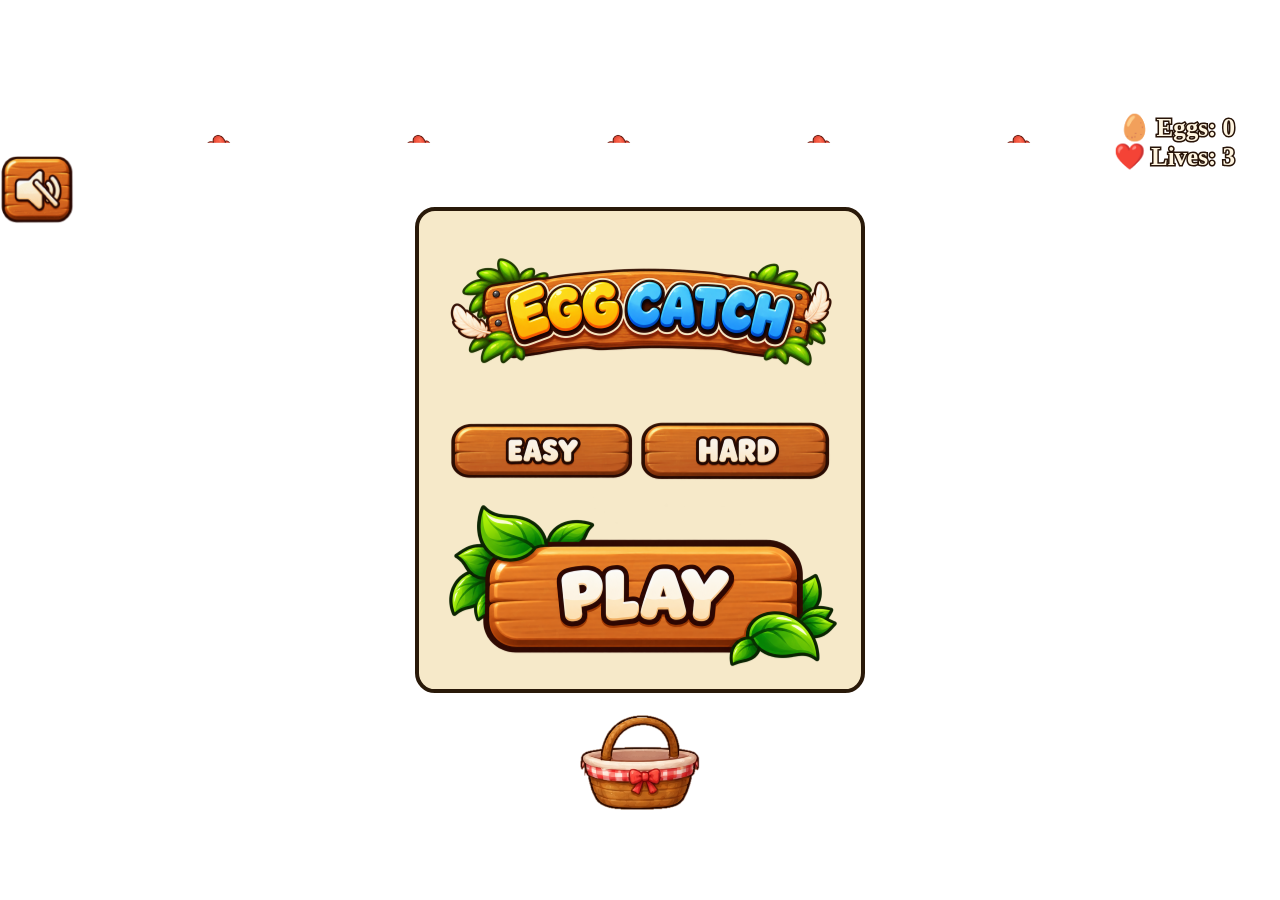
<file: index.html>
<!DOCTYPE html>
<html lang="en">
<head>
    <meta charset="UTF-8">
    <meta http-equiv="refresh" content="0; url=codes/hengame.html">
    <title>Hen Catch</title>
</head>
<body>
    <p>Opening Hen Catch.</p>
</body>
</html>
</file>
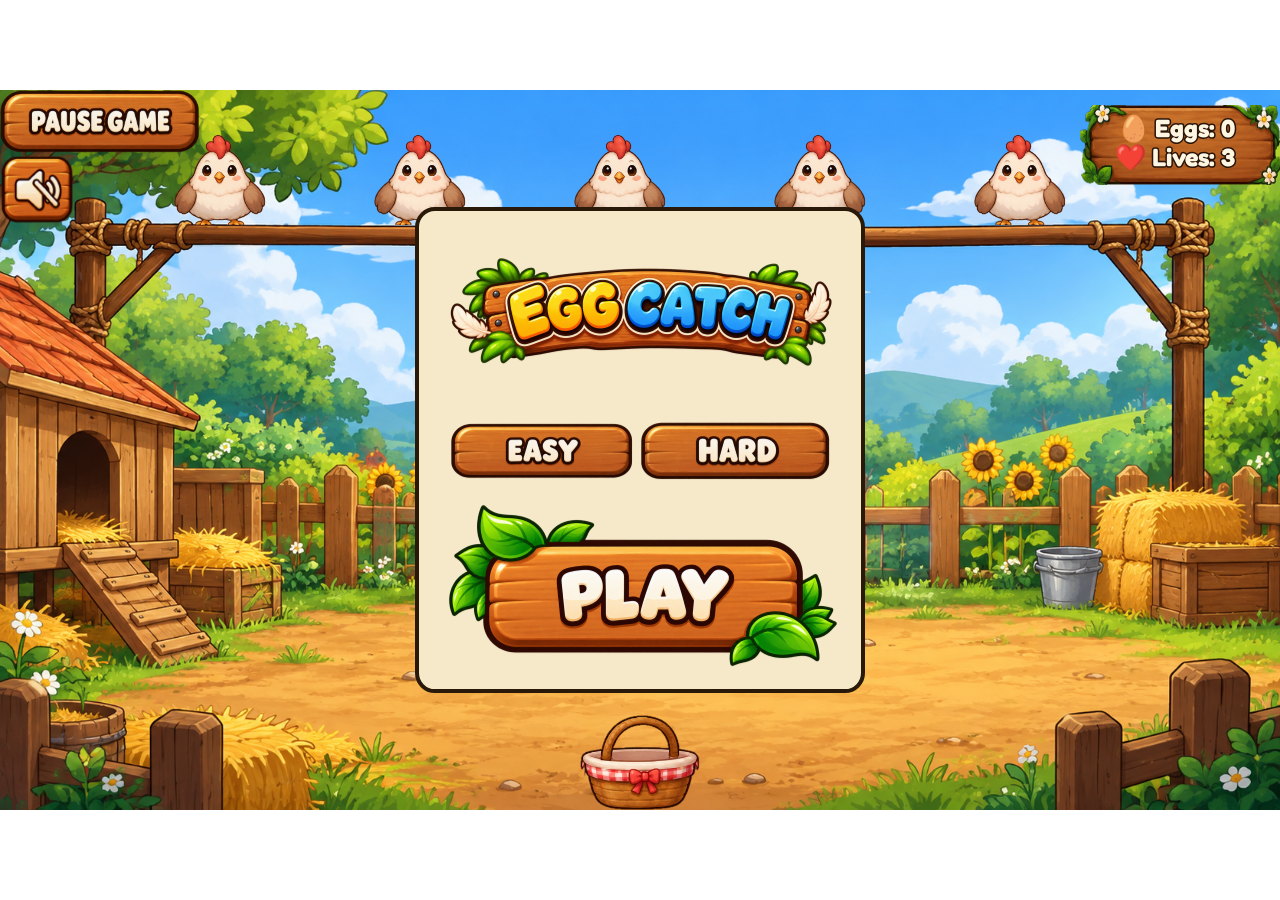
<file: codes/hengame.html>
<!DOCTYPE html>
<html lang='en'>

<head>
    <meta charset='utf-8'>
    <meta name='viewport' content='width=device-width, initial-scale=1'>
    <title>Hen Catch</title>
    <link rel="icon" type="image/png" href="../assets/ui/icon.jpg">
    <link rel='stylesheet' href='henstyle.css'>
    <link href="https://fonts.googleapis.com/css2?family=Fredoka:wght@400;500;600;700&display=swap" rel="stylesheet">
    
</head>

<body>

    <div class="game-container">

        <div class="game">
            <button id="muteBtn"><img src="../assets/ui/mute.png" alt="Mute"></button>
            <div id="startScreen">
                <h1> <img src="../assets/ui/Egg Catch Wooden Game Banner.png" alt="Hen Catch"> </h1>
                <div>
                <button id="easyBtn"><img src="../assets/ui/easy.png"></button>
                <button id="hardBtn"><img src="../assets/ui/hard.png"></button>
                </div>
                <button id="startBtn"><img src="../assets/ui/play_button.png"></button>
            </div>
            <img src="../assets/hen_idle/hen_idle_1.png" class="hen">
            <img src="../assets/hen_idle/hen_idle_1.png" class="hen" id="hen1">
            <img src="../assets/hen_idle/hen_idle_1.png" class="hen" id="hen2">
            <img src="../assets/hen_idle/hen_idle_1.png" class="hen" id="hen3">
            <img src="../assets/hen_idle/hen_idle_1.png" class="hen" id="hen4">

            <img id="basket" src="../assets/basket/basket_idle.png" class="Basket">
            <div id="scoreBoard">
                <div id="eggCounter">🥚 Eggs: 0</div>
                <div id="eggLives">❤️ Lives: 3</div>
            </div>
            <button id="Pause"><img src="../assets/ui/pause_button.png" alt="Pause"></button>
            <div id="gameOverPopup">
                <h1><img src="../assets/ui/game_over.png" alt="Game Over"></h1>
                <div id="finalScoreBoard">
                    <p id="finalScore">Eggs Caught: 0</p>
                </div>
                <button id="restartBtn"><img src="../assets/ui/restart_button.png"></button>
            </div>

        </div>


    </div>

    <script src="henscript.js"></script>
</body>

</html>
</file>
<file: codes/henstyle.css>
@import url('https://fonts.googleapis.com/css2?family=Coiny&display=swap');
body {
    margin: 0;
}

.game-container {
    width: 100vw;
    height: 100vh;
    position: relative;
    overflow: hidden;
}

.game {
    width: 1280px;
    height: 720px;
    position: absolute;
    left: 50%;
    top: 50%;
    transform: translate(-50%, -50%);
    transform-origin: center center;
    background-image: url("../assets/background/Sunny Cartoon Chicken Yard.png");
    background-size: 100% 100%;
    background-repeat: no-repeat;
}

.hen {
    position: absolute;
    width: 120px;
    height: auto;
    left: 160px;
    top: 40px;
}

#hen1 {
    position: absolute;
    width: 120px;
    height: auto;
    left: 360px;
    top: 40px;
}

#hen2 {
    position: absolute;
    width: 120px;
    height: auto;
    left: 560px;
    top: 40px;
}

#hen3 {
    position: absolute;
    width: 120px;
    height: auto;
    left: 760px;
    top: 40px;
}

#hen4 {
    position: absolute;
    width: 120px;
    height: auto;
    left: 960px;
    top: 40px;
}

.egg {
    position: absolute;
    width: 35px;
    height: auto;
    z-index: 1;
}

#basket {
    position: absolute;
    width: 120px;
    bottom: 0;
    left: 580px;
    transform: none;
    z-index: 2;
}

#eggCounter {
    position: absolute;
    top: 8px;
    right: 45px;
        font-family: 'Coiny', cursive;
    font-size: 30px;
    font-weight: bold;
   color: rgb(43, 33, 0);   
    z-index: 10;
}

#eggLives {
    position: absolute;
    top: 37px;
    right: 45px;
    font-size: 30px;
        font-family: 'Coiny', cursive;
    font-weight: bold;
    color: rgb(36, 27, 0);
    z-index: 10;


}

#Pause {
    background: none;
    border: none;
    padding: 0;
    margin: 0;
    cursor: pointer;
    outline: none;
}

#gameOverPopup {
    display: none;
    position: absolute;
    top: 50%;
    left: 50%;
    transform: translate(-50%, -50%);
    background: #f6e9c9;
    padding: 40px;
    border: 4px solid #966334;
    border-radius: 20px;
    font-family: 'Fredoka', sans-serif;
    text-align: center;
    z-index: 1000;
}

#startScreen {
    position: absolute;
    top: 50%;
    left: 50%;
    transform: translate(-50%, -50%);
    font-family: 'Fredoka', sans-serif;
    text-align: center;
    background: #f6e9c9;
    border-radius: 20px;
    z-index: 100;
    border: 4px solid #291909;
    margin: 0;
    width: 450px;
    box-sizing: border-box;
}   

#restartBtn {
    background: none;
    border: none;
    padding: 0;
    margin: 0;
    cursor: pointer;
    outline: none;
}

#eggCounter,
#eggLives{
    font-family: 'Fredoka';
    font-size: 25px;

    color: #FFF6E1; /* Creamy letters */

    -webkit-text-stroke: 3px #281408; /* Solid dark brown */
    paint-order: stroke fill;

    text-shadow: none;


}
#finalScoreBoard {
    width: 300px;
    height: 117px;

    background-image: url("../assets/ui/score_panel1.png");
    background-size: 100% 100%;
    background-repeat: no-repeat;

    display: flex;
    justify-content: center;
    align-items: center;

    margin: 15px auto;
}

#finalScore {
    font-family: 'Fredoka';
    font-size: 35px;
    color: #fff6e1;

    -webkit-text-stroke: 4px #3b1f0e;
    paint-order: stroke fill;

    margin: 0;
}

#scoreBoard {
    position: absolute;
    top: 15px;
    right: 0px;

    width: 200px;
    height: 80px;

    background-image: url("../assets/ui/score_panel.png");
    background-size: 100% 100%;
    background-repeat: no-repeat;

    display: flex;
    flex-direction: column;
    justify-content: center;
    align-items: center;
    

    z-index: 10;
}

#easyBtn {
    background: none;
    border: none;
    top: 60%;
    padding: 0;
    margin: 0;
    cursor: pointer;
    outline: none;
}

#hardBtn {
    background: none;
    border: none;
    top: 150px;
    padding: 0;
    margin: 0;
    cursor: pointer;
    outline: none;
}

#startBtn {
    background: none;
    border: none;
    top: 150px;
    padding: 0;
    margin: 0;
    cursor: pointer;
    outline: none;
}

#muteBtn {
    position: absolute;
    top: 66px;
    z-index: 20;
    background: none;
    border: none;
    padding: 0;
    margin: 0;
    cursor: pointer;
    outline: none;

}
</file>
